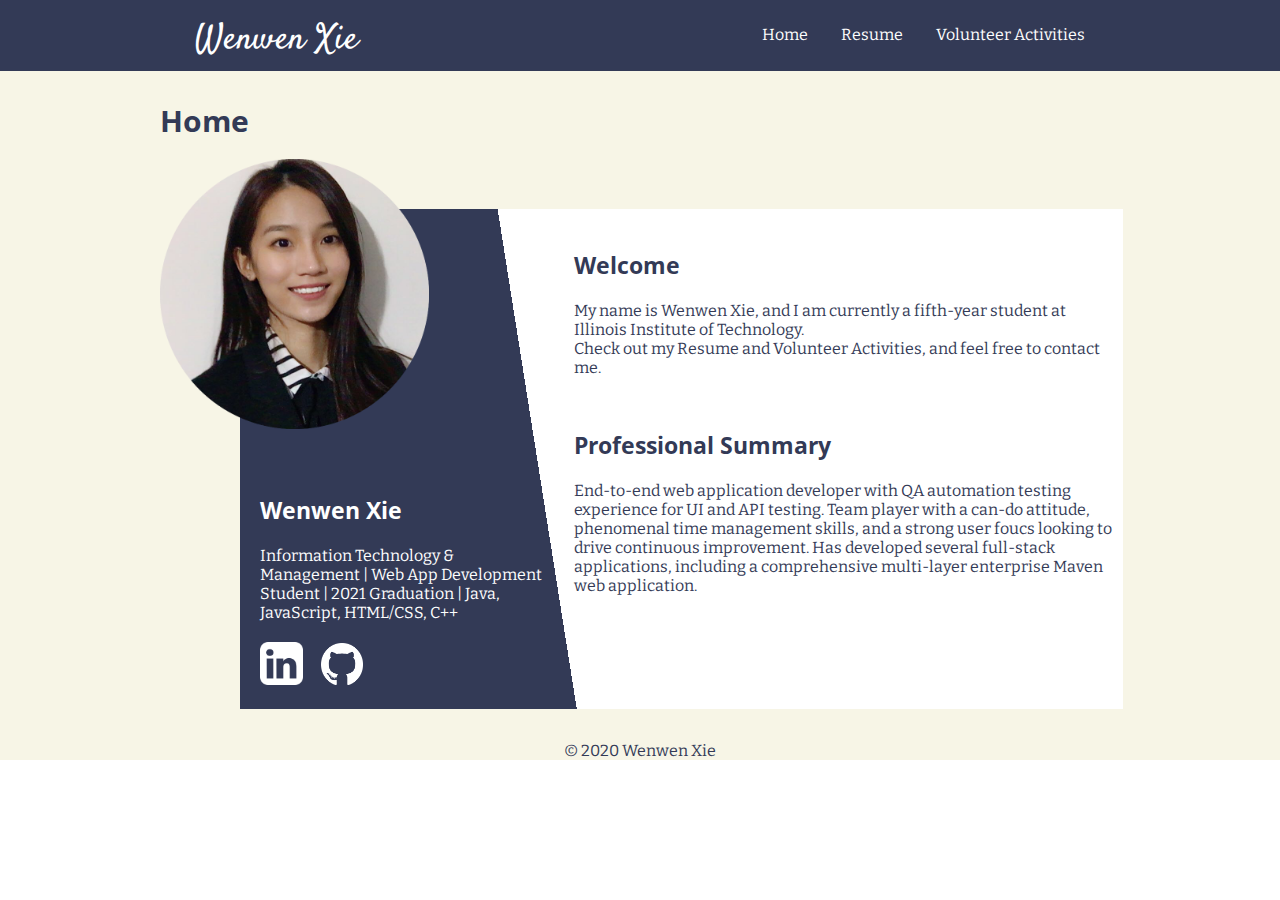
<file: index.html>
<!DOCTYPE html>

<html lang="en" id="home">
<head>
  <meta charset="utf-8">
  <title>Wenwen Xie | Home</title>
  <meta name="description" content="A personal website of Wenwen Xie.">
  <meta name="author" content="Wenwen Xie">
  <link rel="stylesheet" type="text/css" media="screen" href="styles/reset.css" />
  <link rel="stylesheet" href="styles/screen.css">
  <link href="https://fonts.googleapis.com/css2?family=Bitter:wght@400;600&family=Open+Sans:wght@700&display=swap" rel="stylesheet">
  <link rel="preconnect" href="https://fonts.gstatic.com">
  <link href="https://fonts.googleapis.com/css2?family=Satisfy&display=swap" rel="stylesheet">
</head>

<body>
    <header>
      <nav>
        <p>Wenwen Xie</p>
        <ul>
          <li><a href="">Home</a></li>
          <li><a href="resume/">Resume</a></li>
          <li><a href="volunteer/">Volunteer Activities</a></li>
        </ul>
      </nav>
    </header>

    <main id="content">
      <h1>Home</h1>
      <img src="images/headshot.png" alt="A professional headshot of Wenwen Xie.">
      <div id="background"></div>

      <section id="highlights">
        <h2>Wenwen Xie</h2>
        <p>Information Technology & Management | Web App Development Student | 2021 Graduation | Java, JavaScript, HTML/CSS, C++</p>
        <a href="https://www.linkedin.com/in/wenwen-xie/" target="_blank"><img class="icon" src="images/linkedin-icon.png" alt="LinkedIn icon links to Wenwen Xie's LinkedIn Profile"></a>
        <a href="https://github.com/wxie11" target="_blank"><img class="icon" src="images/github-icon.png" alt="GitHub icon links to Wenwen Xie's GitHub Profile"></a>
      </section>

      <section id="welcome">
        <h2>Welcome</h2>
        <p>My name is Wenwen Xie, and I am currently a fifth-year student at Illinois Institute of Technology.</p>
        <p>Check out my Resume and Volunteer Activities, and feel free to contact me.</p>
      </section>

      <section id="summary">
        <h2>Professional Summary</h2>
        <p>
          End-to-end web application developer with QA automation testing experience
          for UI and API testing. Team player with a can-do attitude, phenomenal time
          management skills, and a strong user foucs looking to drive continuous improvement.
          Has developed several full-stack applications, including a comprehensive multi-layer
          enterprise Maven web application.
        </p>
      </section>
    </main>

    <footer>
      <p>&copy; 2020 Wenwen Xie</p>
    </footer>
</body>
</html>
</file>
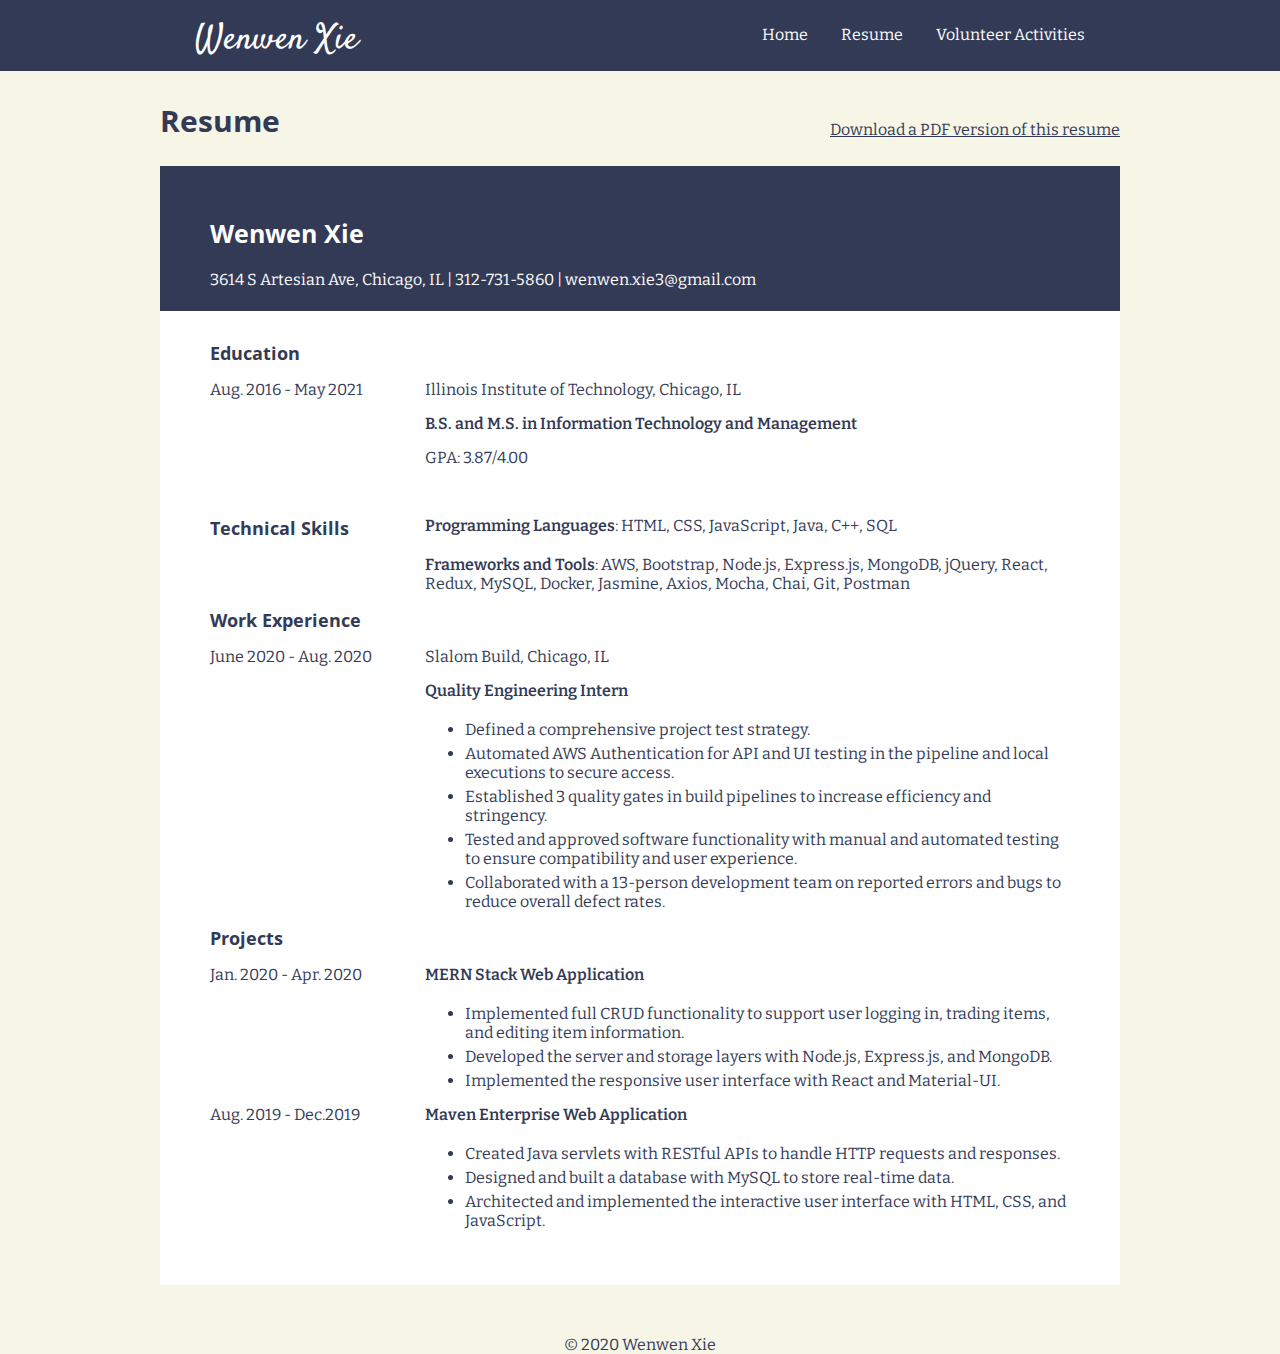
<file: resume/index.html>
<!DOCTYPE html>

<html lang="en" id="resume">
<head>
  <meta charset="utf-8">
  <title>Wenwen Xie | Resume</title>
  <meta name="description" content="The resume of Wenwen Xie.">
  <meta name="author" content="Wenwen Xie">
  <link rel="stylesheet" type="text/css" media="screen" href="../styles/reset.css" />
  <link rel="stylesheet" href="../styles/screen.css">
  <link href="https://fonts.googleapis.com/css2?family=Bitter:wght@400;600&family=Open+Sans:wght@700&display=swap" rel="stylesheet">
  <link rel="preconnect" href="https://fonts.gstatic.com">
  <link href="https://fonts.googleapis.com/css2?family=Satisfy&display=swap" rel="stylesheet">
</head>

<body>
    <header>
      <nav>
        <p>Wenwen Xie</p>
        <ul>
          <li><a href="../">Home</a></li>
          <li><a href="../resume/">Resume</a></li>
          <li><a href="../volunteer/">Volunteer Activities</a></li>
        </ul>
      </nav>
    </header>

    <main id="content">
      <h1>Resume</h1>
      <a id="pdf_resume" href="Xie_Resume.pdf" target="_blank">Download a PDF version of this resume</a>

      <section id="personal_info">
        <h2 id="name">Wenwen Xie</h2>
        <p>3614 S Artesian Ave, Chicago, IL | 312-731-5860 | wenwen.xie3@gmail.com</p>
      </section>
      <section id="experience">
        <h3>Education</h3>
        <p class="date">Aug. 2016 - May 2021</p>
        <p>Illinois Institute of Technology, Chicago, IL</p>
        <p class="bold_text">B.S. and M.S. in Information Technology and Management</p>
        <p>GPA: 3.87/4.00</p>
        <br />

        <h3>Technical Skills</h3>
        <p><span class="bold_text">Programming Languages</span>: HTML, CSS, JavaScript, Java, C++, SQL</p>
        <p><span class="bold_text">Frameworks and Tools</span>: AWS, Bootstrap, Node.js, Express.js, MongoDB, jQuery, React, Redux, MySQL, Docker, Jasmine, Axios, Mocha, Chai, Git, Postman</p>

        <h3>Work Experience</h3>
        <p class="date">June 2020 - Aug. 2020</p>
        <p>Slalom Build, Chicago, IL</p>
        <p class="bold_text">Quality Engineering Intern</p>
        <ul>
          <li>Defined a comprehensive project test strategy.</li>
          <li>Automated AWS Authentication for API and UI testing in the pipeline and local executions to secure access.</li>
          <li>Established 3 quality gates in build pipelines to increase efficiency and stringency.</li>
          <li>Tested and approved software functionality with manual and automated testing to ensure compatibility and user experience.</li>
          <li>Collaborated with a 13-person development team on reported errors and bugs to reduce overall defect rates.</li>
        </ul>

        <h3>Projects</h3>
        <p class="date">Jan. 2020 - Apr. 2020</p>
        <p class="bold_text">MERN Stack Web Application</p>
        <ul>
          <li>Implemented full CRUD functionality to support user logging in, trading items, and editing item information.</li>
          <li>Developed the server and storage layers with Node.js, Express.js, and MongoDB.</li>
          <li>Implemented the responsive user interface with React and Material-UI.</li>
        </ul>
        <p class="date">Aug. 2019 - Dec.2019</p>
        <p class="bold_text">Maven Enterprise Web Application</p>
        <ul>
          <li>Created Java servlets with RESTful APIs to handle HTTP requests and responses.</li>
          <li>Designed and built a database with MySQL to store real-time data.</li>
          <li>Architected and implemented the interactive user interface with HTML, CSS, and JavaScript.</li>
        </ul>
      </section>
    </main>
    <footer>
      <p>&copy; 2020 Wenwen Xie</p>
    </footer>
</body>
</html>
</file>
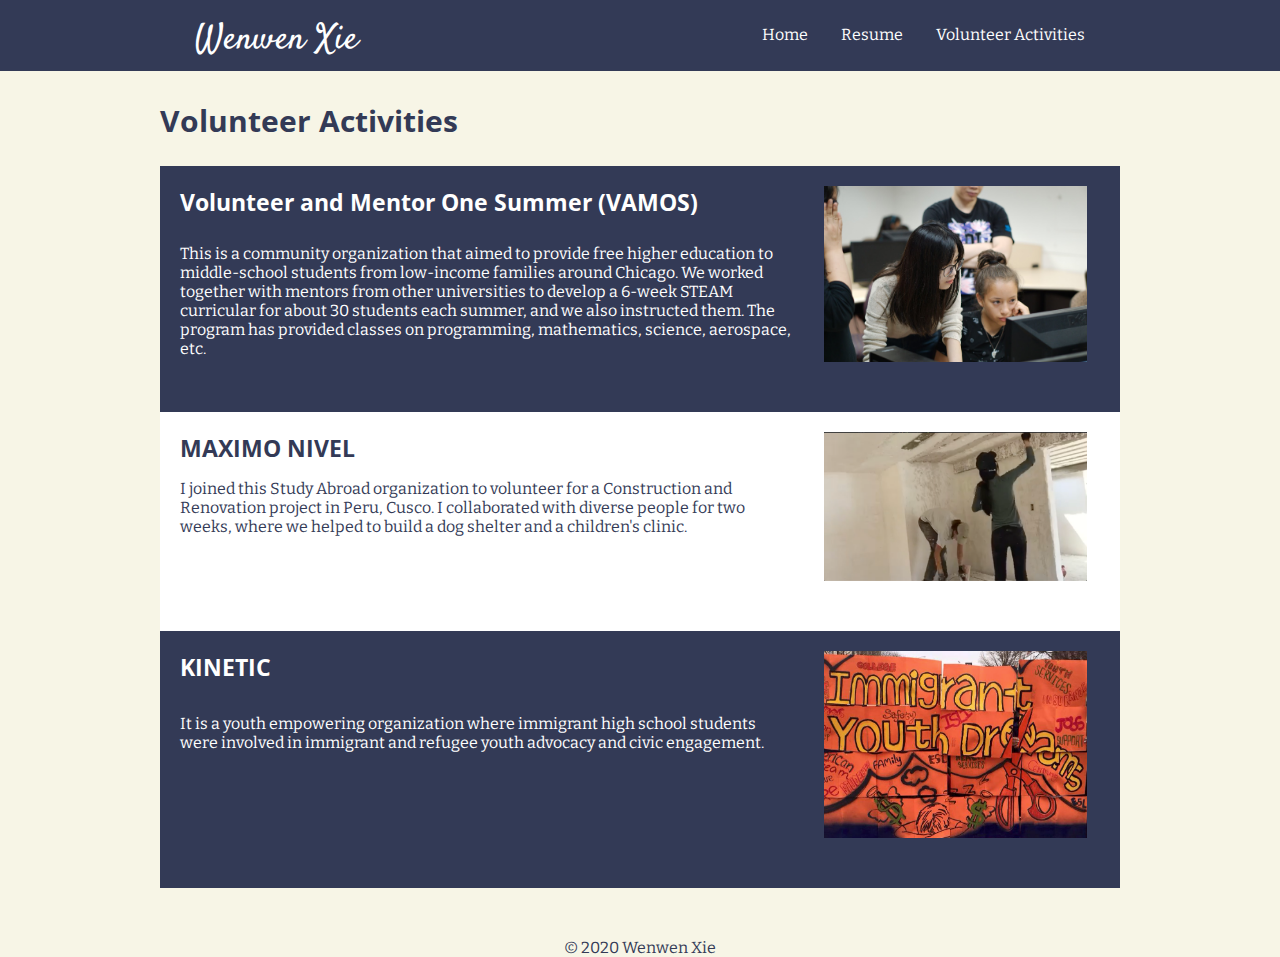
<file: volunteer/index.html>
<!DOCTYPE html>

<html lang="en" id="volunteer">
<head>
  <meta charset="utf-8">
  <title>Wenwen Xie | Resume</title>
  <meta name="description" content="The resume of Wenwen Xie.">
  <meta name="author" content="Wenwen Xie">
  <link rel="stylesheet" type="text/css" media="screen" href="../styles/reset.css" />
  <link rel="stylesheet" href="../styles/screen.css">
  <link href="https://fonts.googleapis.com/css2?family=Bitter:wght@400;600&family=Open+Sans:wght@700&display=swap" rel="stylesheet">
  <link rel="preconnect" href="https://fonts.gstatic.com">
  <link href="https://fonts.googleapis.com/css2?family=Satisfy&display=swap" rel="stylesheet">
</head>

<body>
    <header>
      <nav>
        <p>Wenwen Xie</p>
        <ul>
          <li><a href="../">Home</a></li>
          <li><a href="../resume/">Resume</a></li>
          <li><a href="../volunteer/">Volunteer Activities</a></li>
        </ul>
      </nav>
    </header>

    <main id="content">
      <h1>Volunteer Activities</h1>
      <section>
        <h2>Volunteer and Mentor One Summer (VAMOS)</h2>
        <p>
          This is a community organization that aimed to provide free higher
          education to middle-school students from low-income families around
          Chicago. We worked together with mentors from other universities to
          develop a 6-week STEAM curricular for about 30 students each summer,
          and we also instructed them. The program has provided classes on
          programming, mathematics, science, aerospace, etc.
        </p>
        <img src="../images/teaching.jpg" alt="Wenwen Xie is instructing a middle-school student">
      </section>

      <section>
        <h2>MAXIMO NIVEL</h2>
        <p>
          I joined this Study Abroad organization to volunteer for a Construction
          and Renovation project in Peru, Cusco. I collaborated with diverse
          people for two weeks, where we helped to build a dog shelter and a
          children's clinic.
        </p>
        <img src="../images/cementing.png" alt="Wenwen Xie is building a cement ceiling">
      </section>

      <section>
        <h2>KINETIC</h2>
        <p>
          It is a youth empowering organization where immigrant high school
          students were involved in immigrant and refugee youth advocacy and
          civic engagement.
        </p>
        <img src="../images/folders.png" alt="Folders made up a poster that showing immigrant youth dreams is being cut">
      </section>
    </main>
    <footer>
      <p>&copy; 2020 Wenwen Xie</p>
    </footer>
</body>
</html>
</file>
<file: styles/screen.css>
body {
  background-color: #f7f5e6;
  color: #333a56;
  margin: 0px;
  font-family: 'Bitter', serif;
}

h1, h2, h3 {
  font-family: 'Open Sans', sans-serif;
  font-weight: 700;
}

h1 {
  font-size: 30px;
}

h2 {
  font-size: 23px;
  margin-top: 20px;
  margin-bottom: 20px;
}

h3 {
  font-size: 18px;
}

main {
  width: 960px;
  margin-left: auto;
  margin-right: auto;
}

nav p {
  font-family: 'Satisfy', cursive;
  font-size: 35px;
  padding-left: 28px;
}

nav {
  top: 0px;
  width: 100%;
  padding-top: 15px;
  padding-bottom: 5px;
  position: fixed;
  color: white;
  background-color: #333a56;
  display: flex;
  justify-content: space-around;
}

nav ul {
  padding-top: 10px;
  padding-right: 28px;
}

nav li {
  display: inline;
}

nav a {
  color: white;
  text-decoration: none;
  margin-left: 30px;
}

footer {
  text-align: center;
}

ul {
  margin-left: 40px;
}

#home img {
  width: 70%;
  grid-column: 1;
  grid-row: 2;
  z-index: 1;
}

#home .icon {
  width: 15%;
  margin-right: 15px;
}

#background {
  z-index: auto;
  margin-top: 50px;
  margin-left: 80px;
  height: 500px;
  width: 883px;
  background: linear-gradient(81deg, #333a56 35%, white 35%);
  grid-column: 1;
  grid-row: 2;
}

#name {
  font-size: 25px;
}

#home #content {
  padding-top: 100px;
  display: grid;
  grid-template-columns: 40% auto;
  grid-template-rows: 10% auto auto;
  grid-column-gap: 30px;
  padding-bottom: 50px;
}

#resume #content {
  padding-top: 100px;
  padding-bottom: 50px;
}

#resume h1 {
  margin-bottom: 25px;
}

#resume ul li {
  list-style: outside;
}

#welcome {
  margin-top: 70px;
  grid-row: 2;
  grid-column: 2;
}

#summary {
  margin-top: 250px;
  grid-row: 2;
  grid-column: 2;
}

#highlights {
  grid-column: 1;
  grid-row: 2;
  margin-top: 315px;
  margin-left: 100px;
  color: white;
}

#highlights p {
  margin-bottom: 20px;
}

#resume #content section:not(#personal_info) {
  width: auto;
  padding: 30px 50px 55px 50px;
}

#personal_info {
  width: auto;
  height: 100px;
  background-color: #333a56;
  color: white;
  padding: 30px 50px 15px 50px;
}

#experience {
  display: grid;
  background-color: white;
  grid-template-columns: 25% auto;
  grid-row-gap: 15px;
}

#experience h3, .date {
  grid-column: 1;
}

#experience p:not(.date), #experience ul {
  grid-column: 2;
}

#experience li {
  margin-top: 5px;
}

#resume #content h1 {
  display:inline-block;
}

#pdf_resume {
  color: #333a56;
  display:inline-block;
  float: right;
  margin-top: 20px;
}

#volunteer #content {
  padding-top: 100px;
  padding-bottom: 50px;
}

#volunteer #content section {
  display: grid;
  grid-template-columns: 65% auto;
  grid-template-rows: 40% auto;
  padding-bottom: 50px;
  background-color: #333a56;;
  color: white;
  padding-left: 20px;
}

#volunteer p {
  grid-row: 2;
}

#volunteer img {
  width: 80%;
  grid-row: 1 / span 2;
  justify-self: center;
  padding-top: 20px;
}

#volunteer h1 {
  margin-bottom: 25px;
}

#volunteer #content > section:nth-child(3) {
  background-color: white;
  color: #333a56;
}

.bold_text {
  font-weight: 600;
}
</file>
